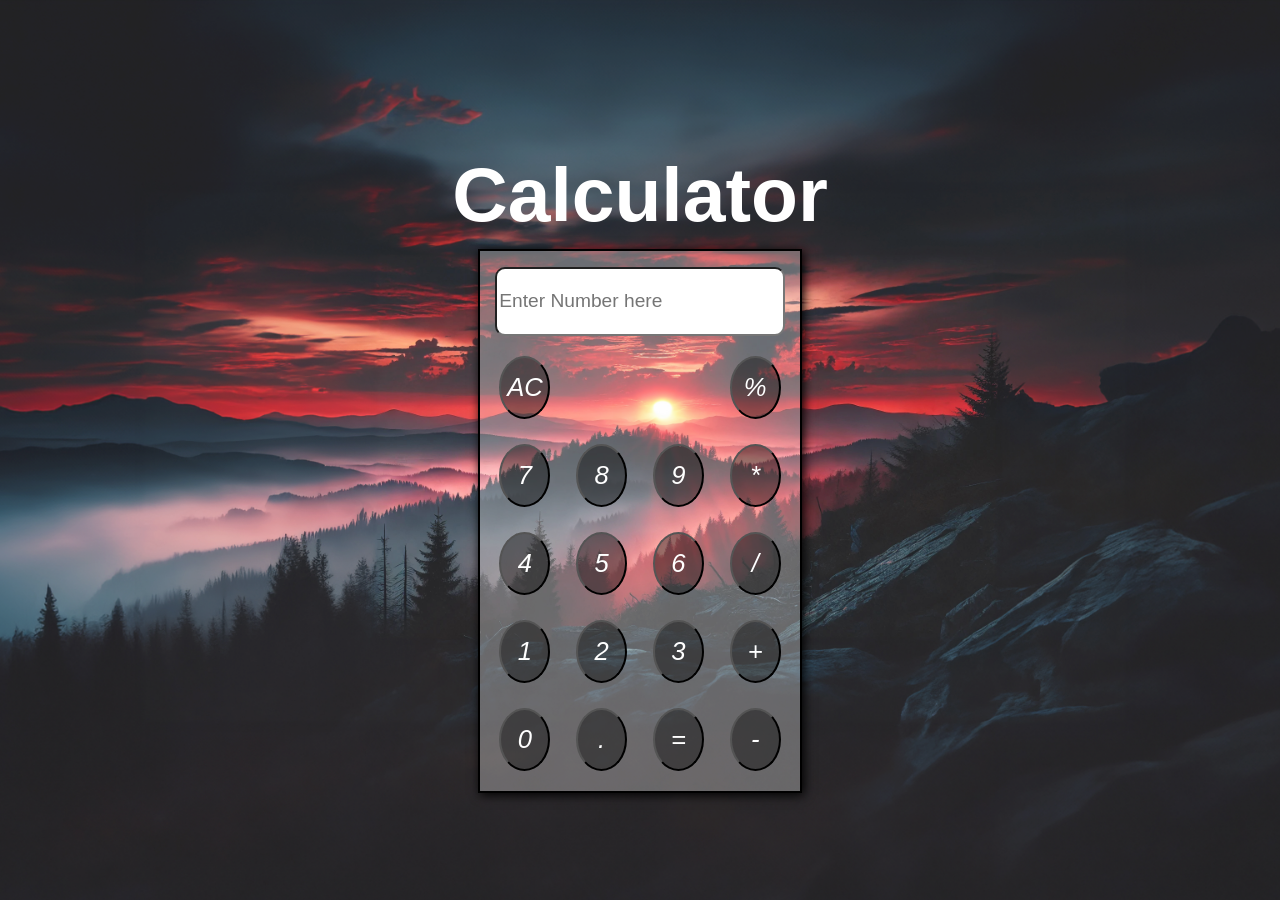
<file: Task 2- Calculator/index.html>
<!DOCTYPE html>
<html lang="en">
<head>
    <meta charset="UTF-8">
    <meta name="viewport" content="width=device-width, initial-scale=1.0">
    <title>Calculator</title>
    <link href="style.css" rel="stylesheet">
</head>
<body>
    <h1>Calculator</h1> 
    <div class="container">
        <div class="display">
            <input class="inp" placeholder="Enter Number here ">
        </div>
        <div class="row">
            <button class="button" id="clear">AC</button>
            <button class="button">%</button>
            
        </div>
        <div class="row">
            <button class="button">7</button>
            <button class="button">8</button>
            <button class="button">9</button>
            <button class="button">*</button>
        </div>
        <div class="row">
            <button class="button">4</button>
            <button class="button">5</button>
            <button class="button">6</button>
            <button class="button">/</button>
        </div>
        <div class="row">
            <button class="button">1</button>
            <button class="button">2</button>
            <button class="button">3</button>
            <button class="button">+</button>
        </div>
        <div class="row">
            <button class="button">0</button>
            <button class="button">.</button>
            <button class="button" id="res">=</button>
            <button class="button">-</button>
        </div>
    </div>
    <script src="app.js"></script>
</body>
</html>
</file>
<file: Task 2- Calculator/style.css>
body{
    text-align: center;
    margin-top:150px ;
}
body::before {
  content: "";
  position: fixed;
  top: 0;
  left: 0;
  width: 100%;
  height: 100%;
  z-index: -1; /* Pushes the image behind your text/components */
  
  /* Add your background details here */
  background-image: url('bg.jpg');
  background-size: cover;
  background-position: center;
  
  /* Set your desired opacity here */
  opacity: 0.9; 
}
h1{
    color: white;
    text-align: center;
    font-family:'Lucida Sans', 'Lucida Sans Regular', 'Lucida Grande', 'Lucida Sans Unicode', Geneva, Verdana, sans-serif;
    font-size: 6vw;
    margin-bottom: 10px;
    opacity: 1;
}
.container{
    background-color: rgba(255,255,255,0.3);
    display: flex;
    flex-direction: column;
    align-items: center;
    justify-content: space-evenly;
    margin: auto;
    border: 2px solid black;
    width: 25vw;
    height: 60vh;
    box-shadow: 2px 2px 10px black;
}
.display{
    width: 25vw;

}
.display input{
    font-size: 1.5vw;
    margin-top:0;
    width: 22vw;
    height: 7vh;
    border-radius: 10px;
}
.row{
    display: flex;
    justify-content: space-between;
    align-items: center;
    height: 8vh;
    width:22vw;
}
.row button{
    font-size: 2vw;
    font-style: italic;
    color: white;
    width: 4vw;
    height: 7vh;
    border-radius: 50%;
    background-color: rgba(0,0,0,0.4);
}
button:hover{
    box-shadow: 0 0 10px black;
}
</file>
